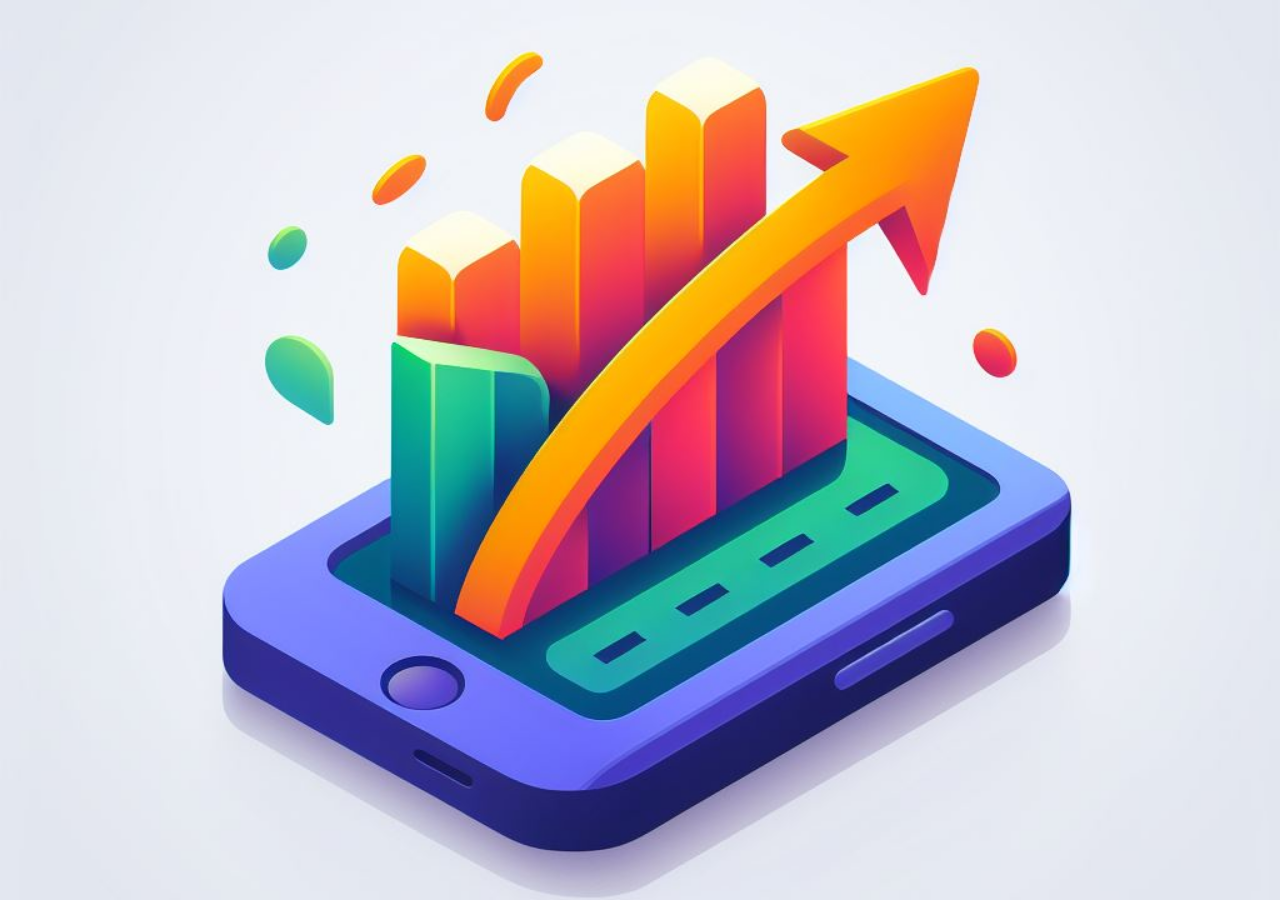
<file: index.html>
<!DOCTYPE html>
<html lang="es">
<head>
    <meta charset="UTF-8">
    <title>Registro de Empleados</title>
    <link rel="stylesheet" href="styles.css">
    <style>
        body {
            margin: 0;
            overflow: hidden;
        }
        img {
            width: 100vw;
            height: 100vh;
            object-fit: cover;
            position: absolute;
            top: 0;
            left: 0;
            z-index: 1;
        }
        #content {
            display: none;
            z-index: 2;
        }
    </style>
</head>
<body>

    <img id="splash" src="splash.jpeg" alt="Splash Image">

    <div id="content">
        <br>
        <br>
        <br>
        <section id="crear-empleado">
            <h2>Empleado</h2>
            <form id="employee-form">
               <label for="dia">Dia:</label>
<input type="text" id="dia" required>
                <label for="nombre">Nombre:</label>
                <input type="text" id="nombre" required>
                <label for="venta">Venta:</label>
                <input type="number" id="venta" required>
                <button type="button" onclick="crearEmpleado()">Agregar</button>
                <br>
                <button type="button" onclick="irADatos()">Ver Datos</button>
            </form>
        </section>
    </div>

    <script>
        // Esperar 2 segundos antes de mostrar el contenido
        setTimeout(function () {
            document.getElementById("splash").style.display = "none";
            document.getElementById("content").style.display = "block";
        }, 3500);

        function crearEmpleado() {
            // Lógica para crear empleado
        }

        function irADatos() {
            // Lógica para redirigir a la página de datos
        }
    </script>
    <script src="app.js">app.js</script>
</body>
</html>
</file>
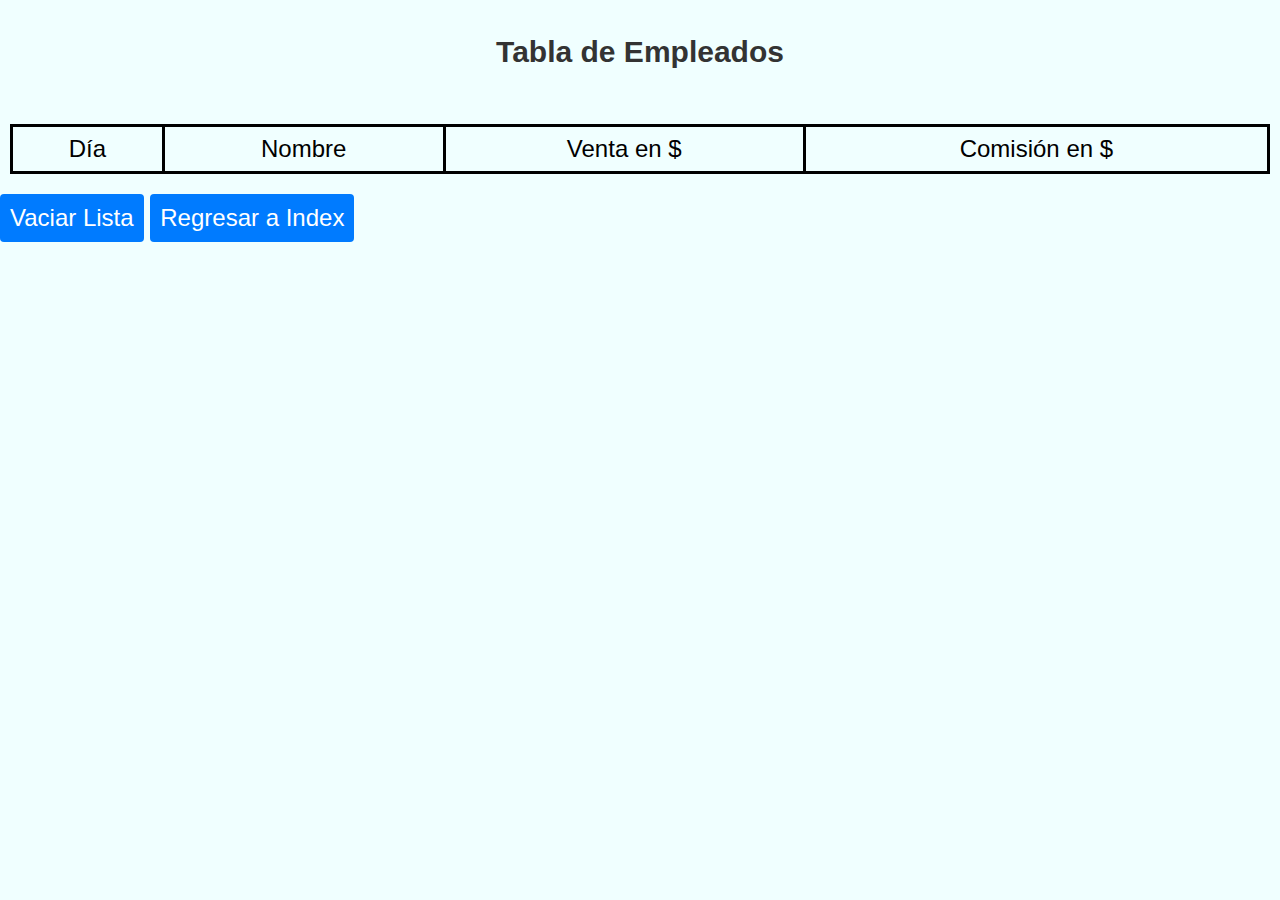
<file: datos.html>
<!DOCTYPE html>
<html lang="es">
<head>
    <meta charset="UTF-8">
    <title>Datos de Empleados</title>
    <link rel="stylesheet" href="styles.css">
</head>
<body>
<section id="datos-empleados">
    <h2>Tabla de Empleados</h2>
</section>
        <section>
    <table id="employee-table">
        <tr>
          <th>Dia</th>
            <th>Nombre</th>
            <th>venta</th>   
            <th>Comision</th>
        </tr>
    </table>
</section>
    <button type="button" onclick="vaciarLista()">Vaciar Lista</button>
<button type="button" onclick="regresarAIndex()">Regresar a Index</button>
    <script src="datos.js"></script>
</body>
</html>
</file>
<file: styles.css>
body {
  font-family: Arial, sans-serif;
  margin: 0;
  font-size: 24px;
  background-color: azure;
}

header {
  background-color: #333;
  color: #fff;
  text-align: center;
  padding: 1em 0;
}

h1, h2 {
  color: #333;
  text-align: center;
  font-size: 30px;
}

section {
  margin-bottom: 20px;
  padding: 10px;
  margin: auto;
  font-size: 24px;
}

form {
  display: flex;
  flex-direction: column;
  max-width: 600px; /* Ajusté el ancho máximo del formulario para una mejor visualización */
  margin: auto;
  font-size: 24px;
}

#employee-table {
  border-collapse: collapse;
  width: 100%;
  margin-top: 10px;
}

#employee-table th, #employee-table td {
  border: 3px solid black;
  padding: 8px;
  text-align: center;
}

#employee-table th {
  background-color: #f2f2f2;
}

#employee-table tr:hover {
  background-color: #f5f5f5;
}

label {
  text-align: center;
  display: block;
  margin-bottom: 5px;
  font-size: 24px;
}

input {
  padding: 8px;
  margin-bottom: 16px;
  border: 1px solid #ccc;
  border-radius: 4px;
  font-size: 24px;
}

button {
  background-color: #007bff;
  color: #fff;
  padding: 10px;
  font-size: 24px;
  border: none;
  border-radius: 4px;
  cursor: pointer;
  margin-top: 10px;
  transition: background-color 0.3s ease;
}

button:hover {
  background-color: #0056b3;
}

@media only screen and (max-width: 600px) {
  section {
    padding: 5px;
  }

  button {
    width: 100%;
  }
}

ul {
  list-style: none;
  padding: 0;
}

li {
  margin-bottom: 8px;
}

footer {
  background-color: #333;
  color: #fff;
  text-align: center;
  padding: 1em 0;
  position: fixed;
  bottom: 0;
  width: 100%;
}
</file>
